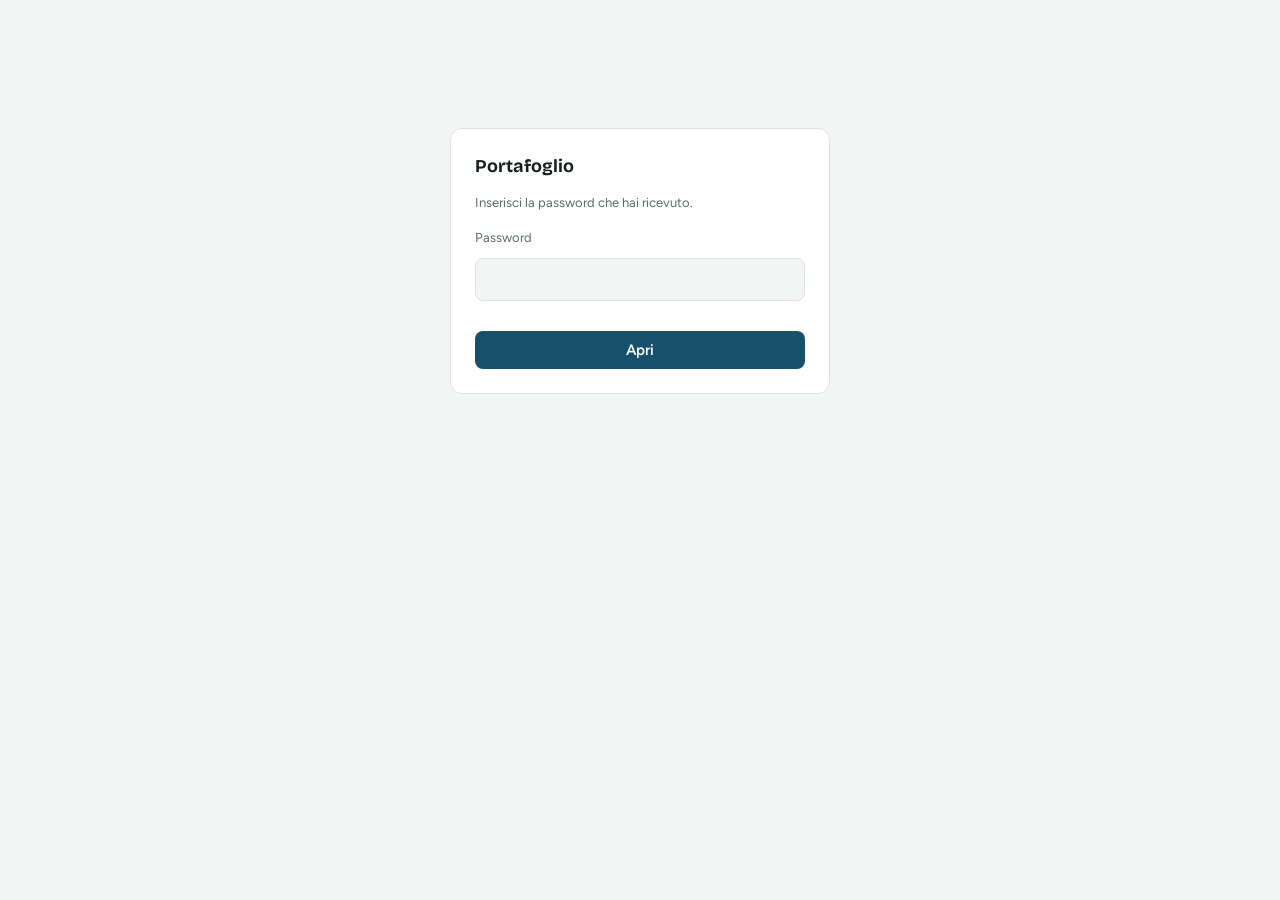
<file: p/02fa4e36/index.html>
<!doctype html>
<html lang="it">
<head>
<meta charset="utf-8">
<meta name="viewport" content="width=device-width, initial-scale=1, viewport-fit=cover">
<meta name="robots" content="noindex,nofollow,noarchive">
<title>Portafoglio</title>
<link rel="preconnect" href="https://fonts.googleapis.com">
<link rel="stylesheet" href="https://fonts.googleapis.com/css2?family=Bricolage+Grotesque:opsz,wght@12..96,500;12..96,700&family=Figtree:wght@400;500;600&family=JetBrains+Mono:wght@400;500&display=swap">
<link rel="stylesheet" href="../../css/stile.css">
</head>
<body>
<main class="pagina" id="app">
  <form class="accesso" id="accesso" autocomplete="off">
    <h2>Portafoglio</h2>
    <p class="nota">Inserisci la password che hai ricevuto.</p>
    <label for="pw" class="sub">Password</label>
    <input id="pw" type="password" autocomplete="current-password" autocapitalize="none" spellcheck="false" required>
    <div class="errore" id="errore" role="alert"></div>
    <button type="submit" id="entra">Apri</button>
  </form>
</main>
<script src="../../js/calc.js"></script>
<script src="../../js/decifra.js"></script>
<script src="../../js/app.js"></script>
<script>
(function(){
  const form=document.getElementById('accesso'), err=document.getElementById('errore'), btn=document.getElementById('entra');
  const csv=t=>t.trim().split(/\r?\n/).slice(1).map(r=>{const [mese,codice,prezzo,data_fonte]=r.split(';');return {mese,codice,prezzo:+prezzo,data_fonte}});
  async function apri(pw){
    btn.disabled=true; btn.textContent='Apertura…'; err.textContent='';
    try{
      const [enc,pz,st]=await Promise.all([fetch('dati.enc',{cache:'no-store'}).then(r=>r.arrayBuffer()),
        fetch('../../prezzi/fine-mese.csv',{cache:'no-store'}).then(r=>r.ok?r.text():'').catch(()=>''), fetch('../../strumenti.json').then(r=>r.json())]);
      const dati=await decifra(enc,pw);
      try{sessionStorage.setItem('pw',pw)}catch(e){}
      document.title='Portafoglio di '+(dati.persona&&dati.persona.etichetta||'');
      const righe=pz?csv(pz):[];
      avvia(document.getElementById('app'),dati,righe,st,{});
      if(!righe.length){const a=document.createElement('p');a.className='nota avviso';a.textContent='Prezzi aggiornati non disponibili: valori calcolati sugli ultimi prezzi noti.';document.getElementById('app').prepend(a)}
    }catch(e){
      err.textContent=e.message==='password'?'Password non corretta. Controlla e riprova.':'Non riesco ad aprire il portafoglio. Riprova tra poco.';
      try{sessionStorage.removeItem('pw')}catch(x){}
      btn.disabled=false; btn.textContent='Apri';
    }
  }
  form.addEventListener('submit',e=>{e.preventDefault();apri(document.getElementById('pw').value)});
  let salvata=null; try{salvata=sessionStorage.getItem('pw')}catch(e){}
  if(salvata) apri(salvata);
})();
</script>
</body>
</html>
</file>
<file: css/stile.css>
/* Layout: estratto conto digitale — testata con controvalore, schede per sezione, pannello laterale per il dettaglio strumento */
:root{
  --bg:#f3f5f4; --surface:#ffffff; --ink:#14211d; --muted:#5d6b66; --line:#dde3e0;
  --accent:#16506b; --accent-soft:#e3eef3; --up:#1d7a4c; --down:#b3382c; --warn:#9a6a10;
  --c1:#16506b; --c2:#1d7a4c; --c3:#b08a2e; --c4:#7a5aa0; --c5:#5d6b66; --c6:#3a8fb7;
  --display:"Bricolage Grotesque","Segoe UI",system-ui,sans-serif;
  --body:"Figtree","Segoe UI",system-ui,sans-serif;
  --mono:"JetBrains Mono",ui-monospace,Consolas,monospace;
  color-scheme:light;
}
@media (prefers-color-scheme: dark){:root{
  --bg:#0f1715; --surface:#16211e; --ink:#e4ece9; --muted:#93a39d; --line:#26332f;
  --accent:#6fb3d2; --accent-soft:#1a2f38; --up:#5cc58f; --down:#ef7d70; --warn:#e0b45a;
  --c1:#6fb3d2; --c2:#5cc58f; --c3:#d9b45a; --c4:#b19ad6; --c5:#93a39d; --c6:#9fd3ea; color-scheme:dark}}
*{box-sizing:border-box}
html,body{margin:0}
body{background:var(--bg);color:var(--ink);font-family:var(--body);font-size:15px;line-height:1.5}
.pagina{max-width:1080px;margin:0 auto;padding-inline:16px;padding-block:20px 48px}
h1{font-family:var(--display);font-weight:700;font-size:clamp(26px,4vw,34px);margin:0;letter-spacing:-.01em}
h2{font-family:var(--display);font-size:18px;margin:0 0 6px}
h3{font-family:var(--display);font-size:22px;margin:4px 0 6px}
h4{font-family:var(--display);font-size:16px;margin:16px 0 6px}
.sub{color:var(--muted);font-size:13px}
.num{font-family:var(--mono);font-variant-numeric:tabular-nums}
.grande{font-family:var(--display);font-size:clamp(30px,5vw,42px);font-weight:700;line-height:1.05}
.pos{color:var(--up)} .neg{color:var(--down)} .avviso{color:var(--warn)}
.testa{display:flex;flex-wrap:wrap;justify-content:space-between;align-items:flex-end;gap:16px;margin-bottom:18px}
.testa-dx{text-align:right}
.interruttore{display:inline-flex;margin-top:10px;border:1px solid var(--line);border-radius:999px;overflow:hidden}
.interruttore button{background:var(--surface);color:var(--ink);border:0;padding:6px 14px;font:500 13px var(--body);cursor:pointer}
.interruttore button[aria-pressed="true"]{background:var(--accent);color:var(--surface)}
nav.schede{display:flex;gap:4px;border-bottom:1px solid var(--line);margin-bottom:20px;overflow-x:auto}
nav.schede button{background:none;border:0;border-bottom:2px solid transparent;color:var(--muted);font:600 14px var(--body);padding:10px 12px;cursor:pointer;white-space:nowrap}
nav.schede button[aria-selected="true"]{color:var(--ink);border-bottom-color:var(--accent)}
button:focus-visible,tr:focus-visible,select:focus-visible,input:focus-visible{outline:2px solid var(--accent);outline-offset:2px}
.kpis{display:grid;grid-template-columns:repeat(auto-fit,minmax(170px,1fr));gap:12px;margin-bottom:18px}
.kpis.due{grid-template-columns:1fr 1fr}
.kpi{background:var(--surface);border:1px solid var(--line);border-radius:10px;padding:14px 16px}
.kpi .etichetta{font-size:12px;color:var(--muted);text-transform:uppercase;letter-spacing:.06em}
.kpi .v{font-size:19px;margin-top:4px}
.riquadro{background:var(--surface);border:1px solid var(--line);border-radius:10px;padding:16px;min-width:0;margin-bottom:14px}
.scorre{overflow-x:auto}
.griglia2{display:grid;grid-template-columns:repeat(auto-fit,minmax(300px,1fr));gap:14px}
.legenda{display:flex;gap:16px;font-size:13px;color:var(--muted);margin:4px 0 8px;flex-wrap:wrap}
.legenda i{display:inline-block;width:14px;height:3px;border-radius:2px;vertical-align:middle;margin-right:6px}
.l-val{background:var(--accent)} .l-ver{background:var(--muted)}
.chips{display:flex;gap:6px;flex-wrap:wrap;margin-bottom:10px}
.chip{border:1px solid var(--line);background:var(--surface);color:var(--ink);border-radius:999px;padding:4px 12px;font:500 13px var(--body);cursor:pointer}
.chip[aria-pressed="true"]{background:var(--accent);border-color:var(--accent);color:var(--surface)}
.filtri{display:flex;gap:14px;flex-wrap:wrap;margin-bottom:10px;font-size:13px;color:var(--muted)}
.filtri select{margin-left:6px;font:500 14px var(--body);color:var(--ink);background:var(--surface);border:1px solid var(--line);border-radius:6px;padding:4px 8px}
table{width:100%;border-collapse:collapse;font-size:14px}
th{font-size:12px;text-transform:uppercase;letter-spacing:.05em;color:var(--muted);font-weight:600;text-align:left;padding:8px 10px;border-bottom:1px solid var(--line);white-space:nowrap}
td{padding:10px;border-bottom:1px solid var(--line);white-space:nowrap;vertical-align:top}
td.r,th.r{text-align:right}
tr.cliccabile{cursor:pointer} tr.cliccabile:hover{background:var(--accent-soft)}
.tag{display:inline-block;font-size:12px;border-radius:4px;padding:1px 8px;background:var(--accent-soft);color:var(--accent);font-weight:600}
.tag.t-bollo,.tag.t-imposta,.tag.t-commissione{background:transparent;border:1px solid var(--warn);color:var(--warn)}
.tag.t-versamento{background:transparent;border:1px solid var(--up);color:var(--up)}
.tag.t-prelievo{background:transparent;border:1px solid var(--down);color:var(--down)}
.tag.t-man{font-weight:500;color:var(--muted);background:transparent;border:1px dashed var(--line)}
.barra{height:10px;border-radius:5px;background:var(--line);overflow:hidden;display:flex;margin:8px 0 12px}
.barra span{display:block;height:100%}
.riga-alloc{display:flex;justify-content:space-between;gap:10px;margin-bottom:8px;font-size:14px}
.riga-alloc i{display:inline-block;width:10px;height:10px;border-radius:2px;margin-right:8px}
.c1{background:var(--c1)} .c2{background:var(--c2)} .c3{background:var(--c3)} .c4{background:var(--c4)} .c5{background:var(--c5)} .c6{background:var(--c6)}
.pannello{position:fixed;top:0;right:0;height:100%;width:min(460px,100%);background:var(--surface);border-left:1px solid var(--line);box-shadow:-8px 0 30px rgba(0,0,0,.12);padding:calc(env(safe-area-inset-top,0px) + 20px) 20px 24px;overflow-y:auto;transform:translateX(105%);transition:transform .25s ease;z-index:10}
.pannello.aperto{transform:none}
@media (prefers-reduced-motion:reduce){.pannello{transition:none}}
.chiudi{float:right;background:none;border:1px solid var(--line);border-radius:6px;color:var(--ink);padding:4px 10px;cursor:pointer;font:500 13px var(--body)}
dl.fatti{display:grid;grid-template-columns:auto 1fr;gap:6px 14px;font-size:14px;margin:14px 0}
dl.fatti dt{color:var(--muted)} dl.fatti dd{margin:0}
.nota{font-size:13px;color:var(--muted)}
svg text{fill:var(--muted);font-family:var(--mono);font-size:11px}
.g-linea{stroke:var(--line)} .g-area{fill:var(--accent);opacity:.1} .g-versato{fill:none;stroke:var(--muted);stroke-width:1.5;stroke-dasharray:4 4}
.g-valore{fill:none;stroke:var(--accent);stroke-width:2.5} .g-punto{fill:var(--accent)} .g-hl{stroke:var(--ink)}
/* maschera password */
.accesso{max-width:380px;margin:12vh auto 0;background:var(--surface);border:1px solid var(--line);border-radius:12px;padding:24px}
.accesso input{width:100%;font:500 16px var(--mono);padding:10px 12px;border:1px solid var(--line);border-radius:8px;background:var(--bg);color:var(--ink);margin:10px 0}
.accesso button{width:100%;background:var(--accent);color:var(--surface);border:0;border-radius:8px;padding:10px;font:600 15px var(--body);cursor:pointer}
.errore{color:var(--down);font-size:14px;min-height:1.4em}
</file>
